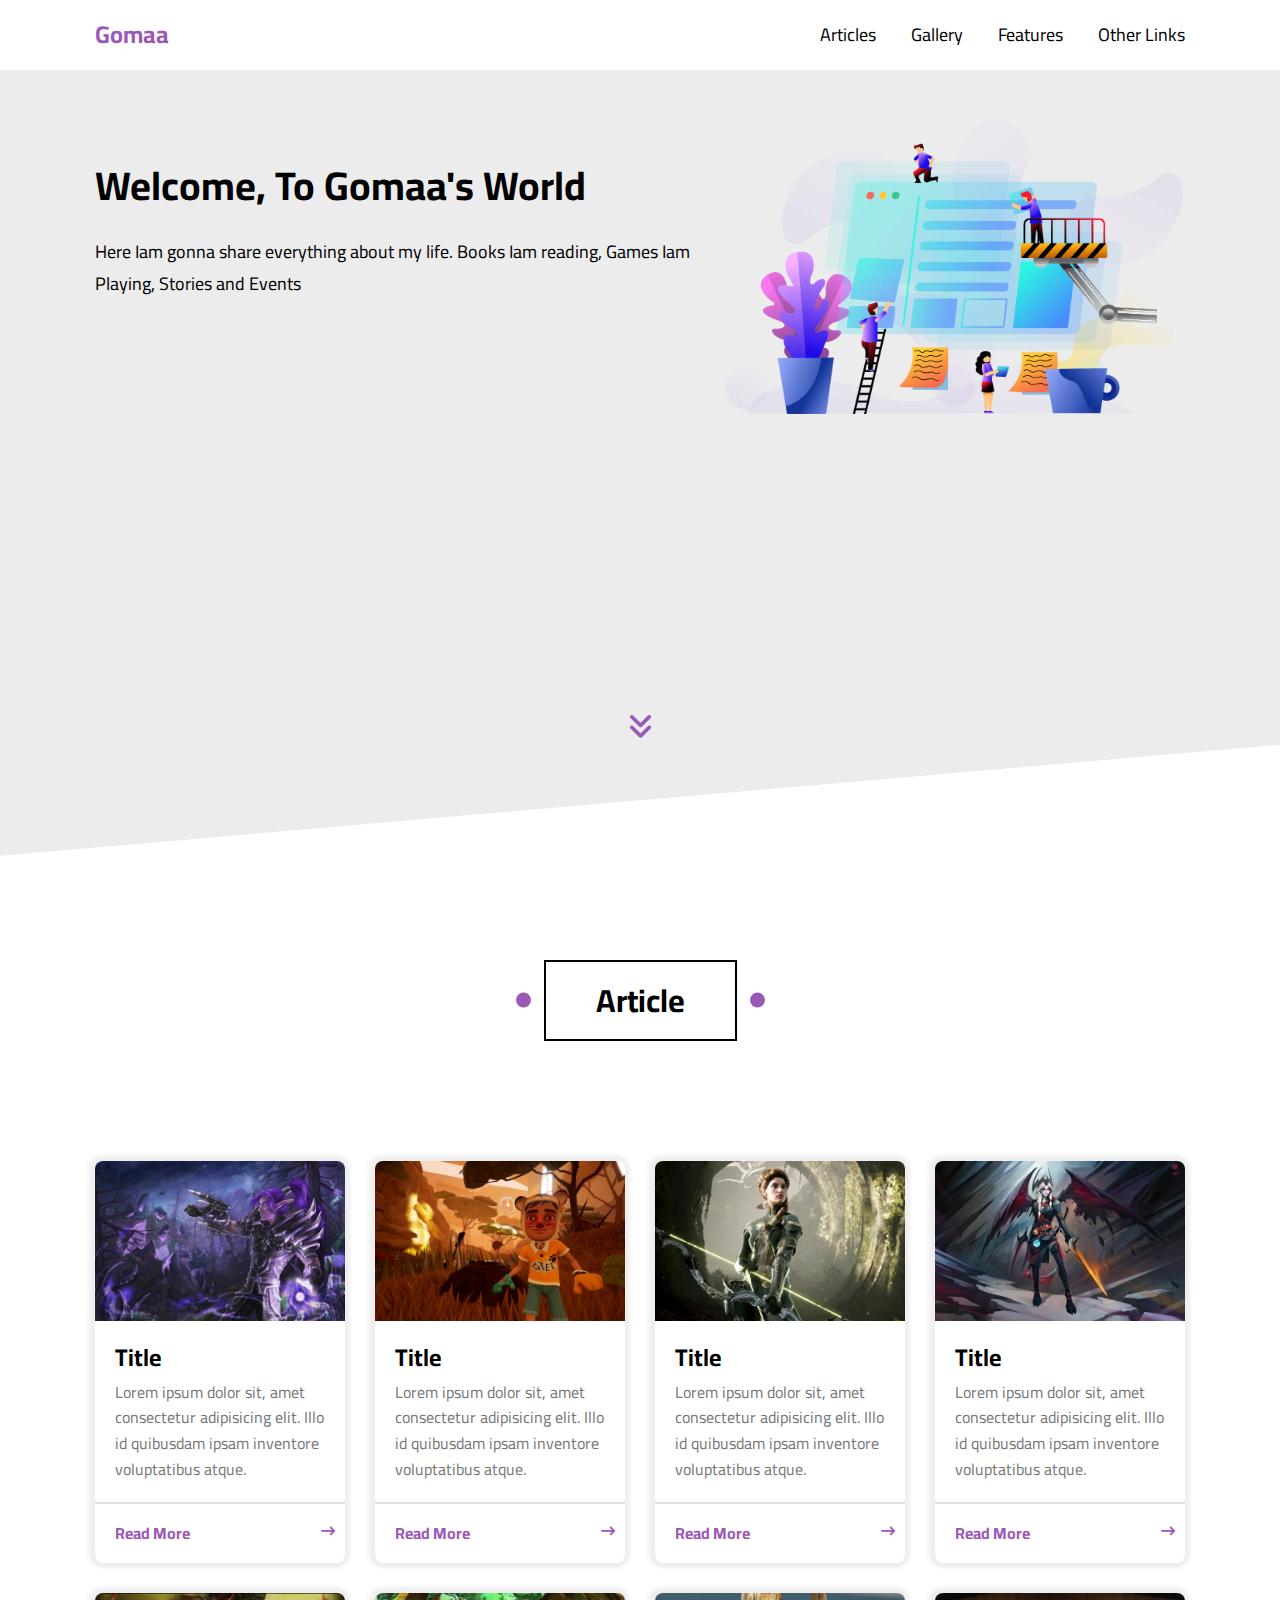
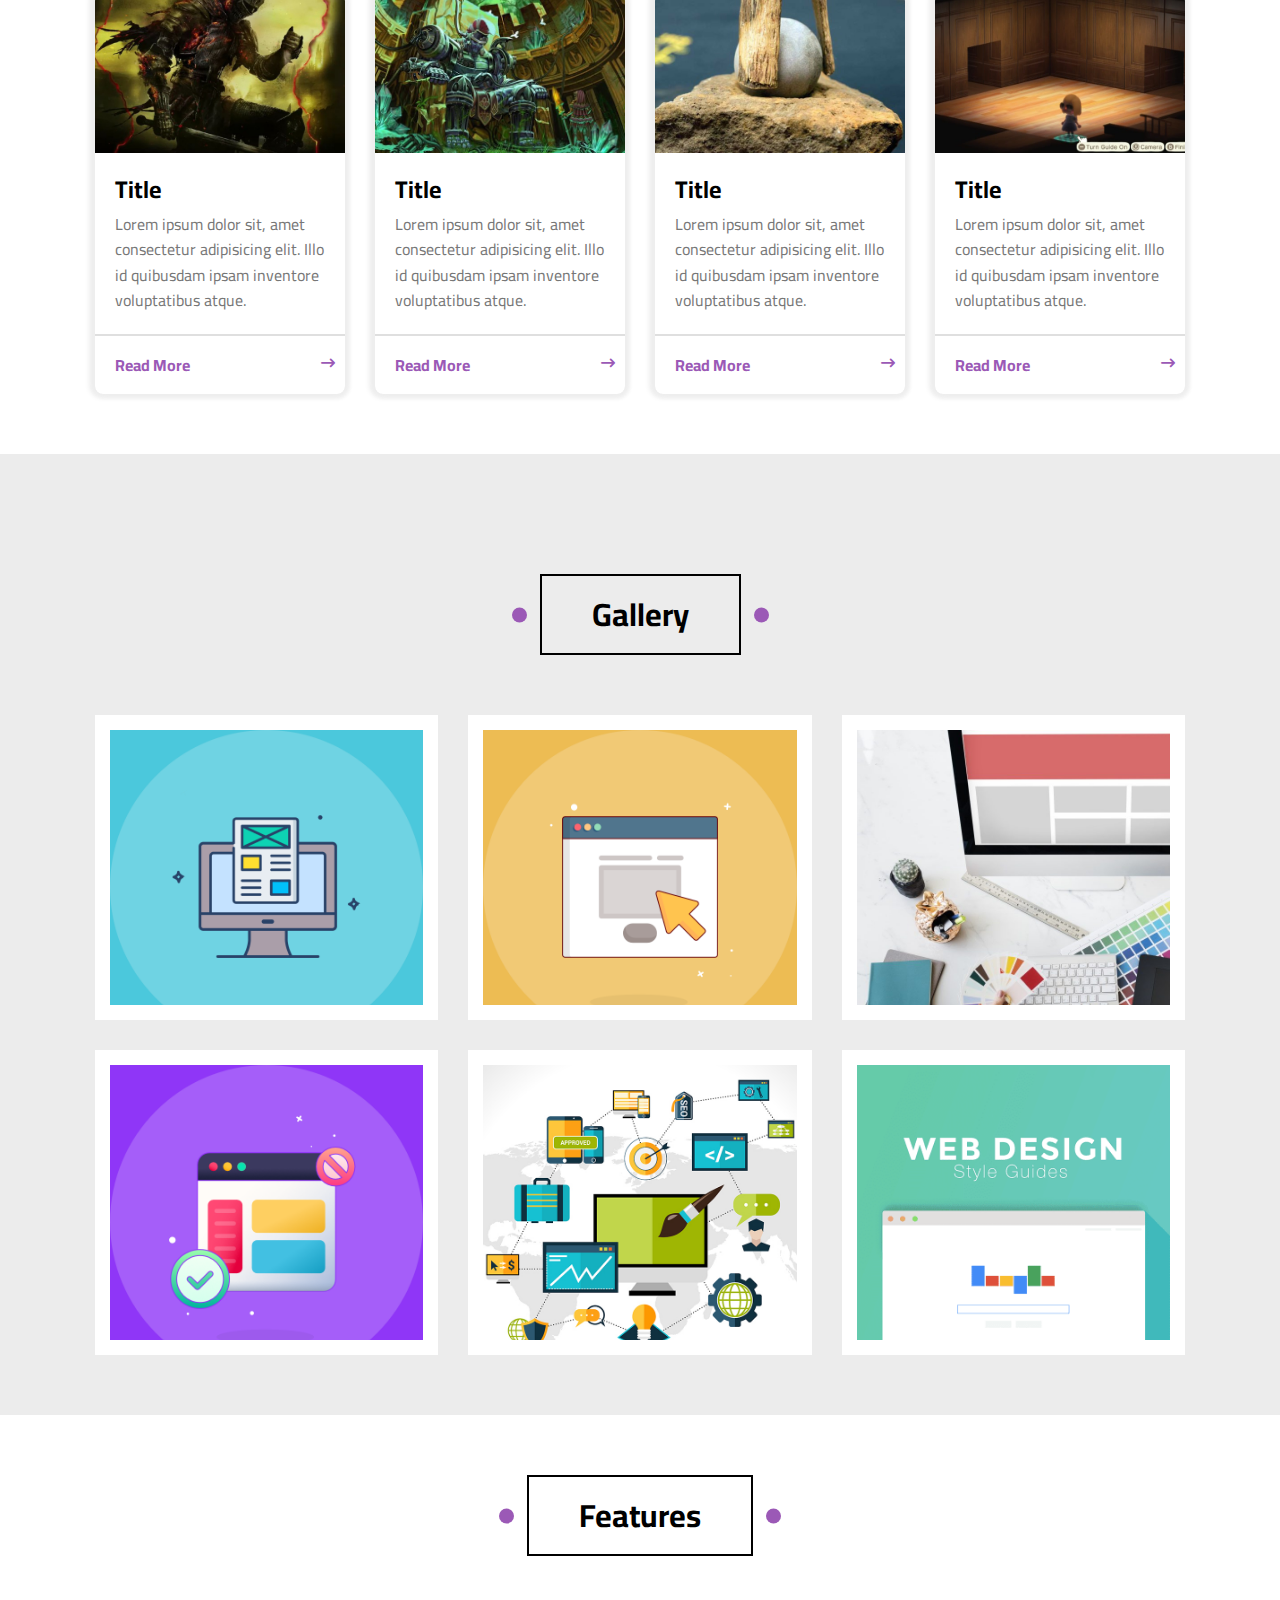
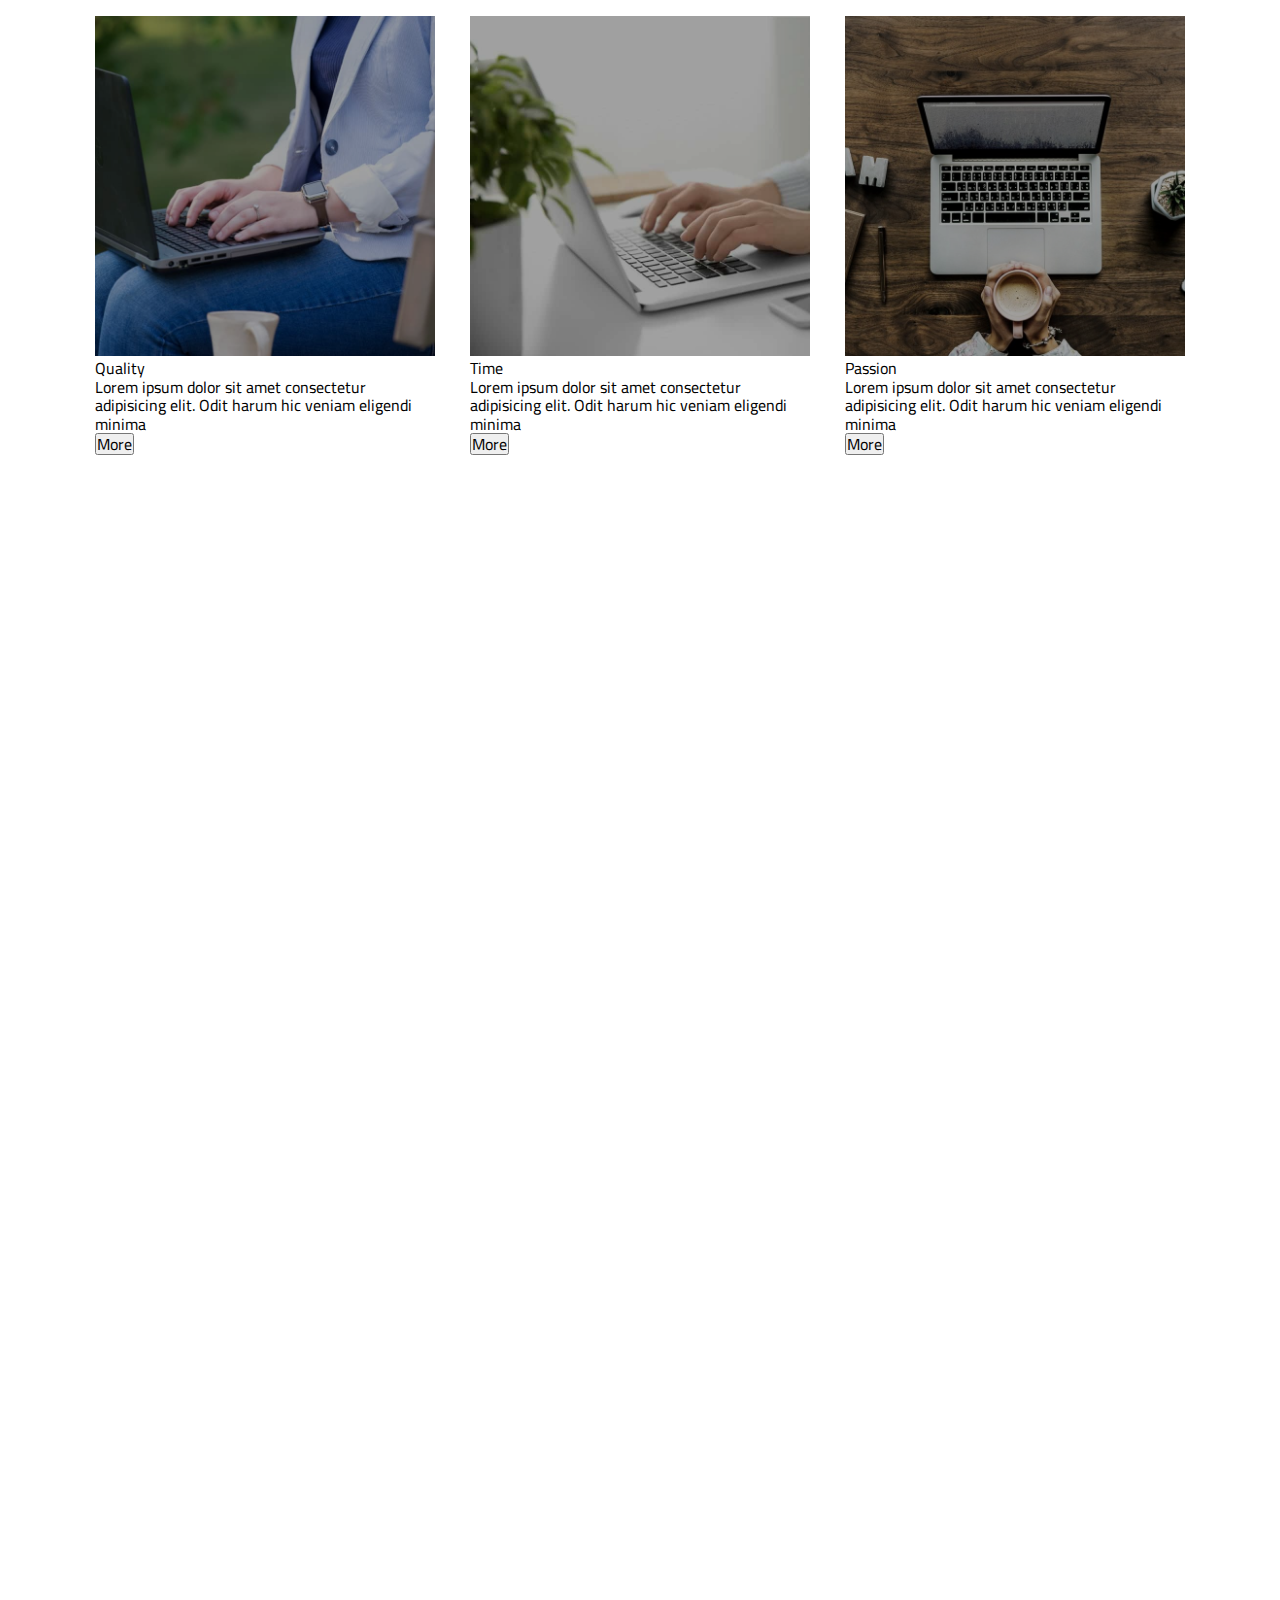
<file: Project/Template 3/index.html>
<!DOCTYPE html>
<html lang="en">
  <head>
    <meta charset="UTF-8">
    <meta http-equiv="X-UA-Compatible" content="IE=edge">
    <meta name="viewport" content="width=device-width, initial-scale=1.0">
    <link rel="stylesheet" href="resources/css/normalize.css">
    <link rel="stylesheet" href="resources/css/style.css">
    <!-- This is font awesome file -->
    <link rel="stylesheet" href="resources/css/all.min.css">
    <!-- This is google font -->
    <link rel="preconnect" href="https://fonts.googleapis.com" />
    <link rel="preconnect" href="https://fonts.gstatic.com" crossorigin />
    <link href="https://fonts.googleapis.com/css2?family=Cairo:wght@300;400;700&#038;display=swap" rel="stylesheet" />

    <title>Template 3</title>
  </head>
  <body>
    <!-- Start Header -->
    <header class="up-header">
      <div class="container">
        <div class="logo">
          <h2>Gomaa</h2>
        </div>
        <nav class="navbar">
          <ul>
            <li><a href="">Articles</a></li>
            <li><a href="">Gallery</a></li>
            <li><a href="">Features</a></li>
            <li><a href="">Other Links</a></li>
          </ul>
        </nav>
      </div>
    </header>
    <!-- Start Landing page -->
    <section class="landing-page">
      <div class="container">
        <div class="landing-content">
          <h1>Welcome, To Gomaa's World</h1>
          <p>Here Iam gonna share everything about my life. Books Iam reading, Games Iam Playing, Stories and Events</p>
        </div>
        <div class="image">
          <img src="assets/images/landing-image.png" alt="Landing Image">
        </div>
        <a href="#" class="bounce">
          <i class="fa-solid fa-angles-down"></i>
        </a>
      </div>
    </section>
    <!-- Start Article section -->
    <div class="heading-title">
      <div class="container">
        <div class="btn">Article</div>
      </div>
    </div>
    <section class="article">
      <div class="container">
        <div class="box">
          <div class="image">
            <img src="assets/images/cat-01.jpg" alt="article1">
          </div>
          <article class="content">
            <h2 class="art-heading">Title</h2>
            <p class="art-para">
              Lorem ipsum dolor sit, amet consectetur adipisicing elit. Illo id quibusdam ipsam inventore voluptatibus atque.
            </p>
          </article>
          <hr>
          <div class="btn">Read More</div>
        </div>
        <div class="box">
          <div class="image">
            <img src="assets/images/cat-02.jpg" alt="article1">
          </div>
          <article class="content">
            <h2 class="art-heading">Title</h2>
            <p class="art-para">
              Lorem ipsum dolor sit, amet consectetur adipisicing elit. Illo id quibusdam ipsam inventore voluptatibus atque.
            </p>
          </article>
          <hr>
          <div class="btn">Read More</div>
        </div>
        <div class="box">
          <div class="image">
            <img src="assets/images/cat-03.jpg" alt="article1">
          </div>
          <article class="content">
            <h2 class="art-heading">Title</h2>
            <p class="art-para">
              Lorem ipsum dolor sit, amet consectetur adipisicing elit. Illo id quibusdam ipsam inventore voluptatibus atque.
            </p>
          </article>
          <hr>
          <div class="btn">Read More</div>
        </div>
        <div class="box">
          <div class="image">
            <img src="assets/images/cat-04.jpg" alt="article1">
          </div>
          <article class="content">
            <h2 class="art-heading">Title</h2>
            <p class="art-para">
              Lorem ipsum dolor sit, amet consectetur adipisicing elit. Illo id quibusdam ipsam inventore voluptatibus atque.
            </p>
          </article>
          <hr>
          <div class="btn">Read More</div>
        </div>
        <div class="box">
          <div class="image">
            <img src="assets/images/cat-05.jpg" alt="article1">
          </div>
          <article class="content">
            <h2 class="art-heading">Title</h2>
            <p class="art-para">
              Lorem ipsum dolor sit, amet consectetur adipisicing elit. Illo id quibusdam ipsam inventore voluptatibus atque.
            </p>
          </article>
          <hr>
          <div class="btn">Read More</div>
        </div>
        <div class="box">
          <div class="image">
            <img src="assets/images/cat-06.jpg" alt="article1">
          </div>
          <article class="content">
            <h2 class="art-heading">Title</h2>
            <p class="art-para">
              Lorem ipsum dolor sit, amet consectetur adipisicing elit. Illo id quibusdam ipsam inventore voluptatibus atque.
            </p>
          </article>
          <hr>
          <div class="btn">Read More</div>
        </div>
        <div class="box">
          <div class="image">
            <img src="assets/images/cat-07.jpg" alt="article1">
          </div>
          <article class="content">
            <h2 class="art-heading">Title</h2>
            <p class="art-para">
              Lorem ipsum dolor sit, amet consectetur adipisicing elit. Illo id quibusdam ipsam inventore voluptatibus atque.
            </p>
          </article>
          <hr>
          <div class="btn">Read More</div>
        </div>
        <div class="box">
          <div class="image">
            <img src="assets/images/cat-08.jpg" alt="article1">
          </div>
          <article class="content">
            <h2 class="art-heading">Title</h2>
            <p class="art-para">
              Lorem ipsum dolor sit, amet consectetur adipisicing elit. Illo id quibusdam ipsam inventore voluptatibus atque.
            </p>
          </article>
          <hr>
          <div class="btn">Read More</div>
        </div>
      </div>
    </section>
    <!-- Start Gallery section -->
    <section class="gallery">
      <div class="heading-title">
        <div class="container">
          <div class="btn">Gallery</div>
        </div>
      </div>
      <div class="container">
        <div class="image">
          <img src="assets/images/gallery-01.png" alt="gallery">
        </div>
        <div class="image">
          <img src="assets/images/gallery-02.png" alt="gallery">
        </div>
        <div class="image">
          <img src="assets/images/gallery-03.jpg" alt="gallery">
        </div>
        <div class="image">
          <img src="assets/images/gallery-04.png" alt="gallery">
        </div>
        <div class="image">
          <img src="assets/images/gallery-05.jpg" alt="gallery">
        </div>
        <div class="image">
          <img src="assets/images/gallery-06.png" alt="gallery">
        </div>
      </div>
    </section>

    <!-- Start Features -->
    <div class="heading-title">
      <div class="container">
        <div class="btn">Features</div>
      </div>
    </div>

    <section class="features">
      <div class="container">
        <div class="box">
          <div class="image">
            <div class="overlay purple"></div>
            <img src="assets/images/features-01.jpg" alt="Feat 1">
          </div>
          <div class="feat-title">
            Quality
          </div>
          <div class="feat-content">
            Lorem ipsum dolor sit amet consectetur adipisicing elit. Odit harum hic veniam eligendi minima
          </div>
          <div class="feat-btn">
            <button class="btn">More</button>
          </div>
        </div>
        <div class="box">
          <div class="image">
            <div class="overlay red"></div>
            <img src="assets/images/features-02.jpg" alt="Feat 1">
          </div>
          <div class="feat-title">
            Time
          </div>
          <div class="feat-content">
            Lorem ipsum dolor sit amet consectetur adipisicing elit. Odit harum hic veniam eligendi minima
          </div>
          <div class="feat-btn">
            <button class="btn">More</button>
          </div>
        </div>
        <div class="box">
          <div class="image">
            <div class="overlay green"></div>
            <img src="assets/images/features-03.jpg" alt="Feat 1">
          </div>
          <div class="feat-title">
            Passion
          </div>
          <div class="feat-content">
            Lorem ipsum dolor sit amet consectetur adipisicing elit. Odit harum hic veniam eligendi minima
          </div>
          <div class="feat-btn">
            <button class="btn">More</button>
          </div>
        </div>
      </div>
    </section>
  </body>
</html>
</file>
<file: Project/javascript-projects/simple-project/scroll/index.html>
<!DOCTYPE html>
<html lang="en">
  <head>
    <meta charset="UTF-8">
    <meta http-equiv="X-UA-Compatible" content="IE=edge">
    <meta name="viewport" content="width=device-width, initial-scale=1.0">
    <link rel="stylesheet" href="style.css">
    <link rel="stylesheet" href="https://cdnjs.cloudflare.com/ajax/libs/font-awesome/6.2.0/css/all.min.css" integrity="sha512-xh6O/CkQoPOWDdYTDqeRdPCVd1SpvCA9XXcUnZS2FmJNp1coAFzvtCN9BmamE+4aHK8yyUHUSCcJHgXloTyT2A==" crossorigin="anonymous" referrerpolicy="no-referrer" />

    <title>Scroll To Top</title>
  </head>
  <body>
    <i class="fa fa-chevron-up up" aria-hidden="true"></i>
    <div>1</div>
    <div>2</div>
    <div>3</div>
    <div>4</div>
    <div>5</div>
    <script src="scrollToTop.js"></script>
  </body>
</html>
</file>
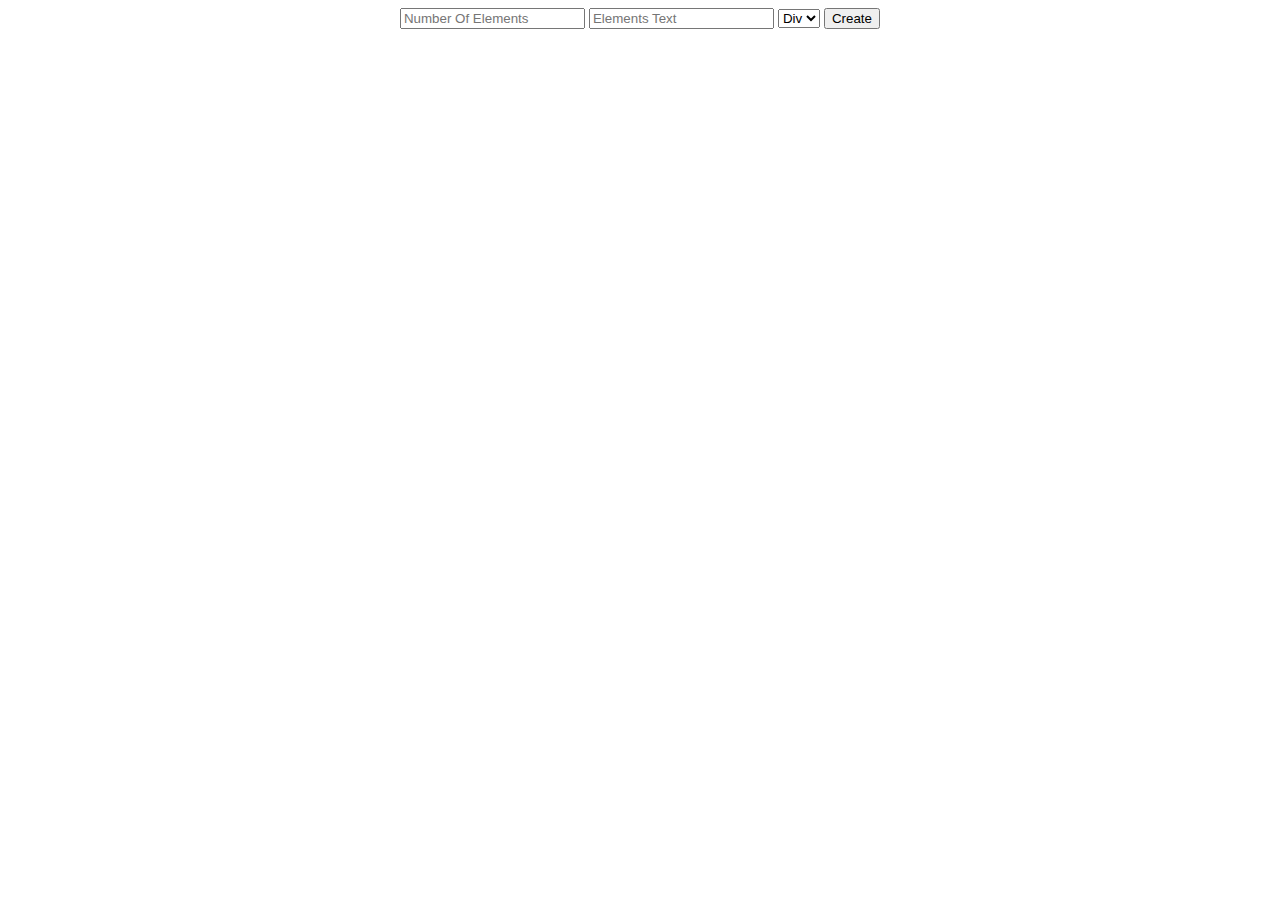
<file: Project/javascript-projects/simple-project/sections-generation/index.html>
<!DOCTYPE html>
<html lang="en">
  <head>
    <meta charset="UTF-8">
    <meta http-equiv="X-UA-Compatible" content="IE=edge">
    <meta name="viewport" content="width=device-width, initial-scale=1.0">
    <link rel="stylesheet" href="style.css">
    <title>Genrate secs</title>
  </head>
  <body>
    <form action="">
      <input type="number" name="elements" class="input" placeholder="Number Of Elements" />
      <input type="text" name="texts" class="input" placeholder="Elements Text" />
      <select name="type" class="input">
        <option value="Div">Div</option>
      </select>
      <input type="submit" name="create" value="Create" />
      <div class="results">
      </div>
    </form>
    <script src="generate.js"></script>
  </body>
</html>
</file>
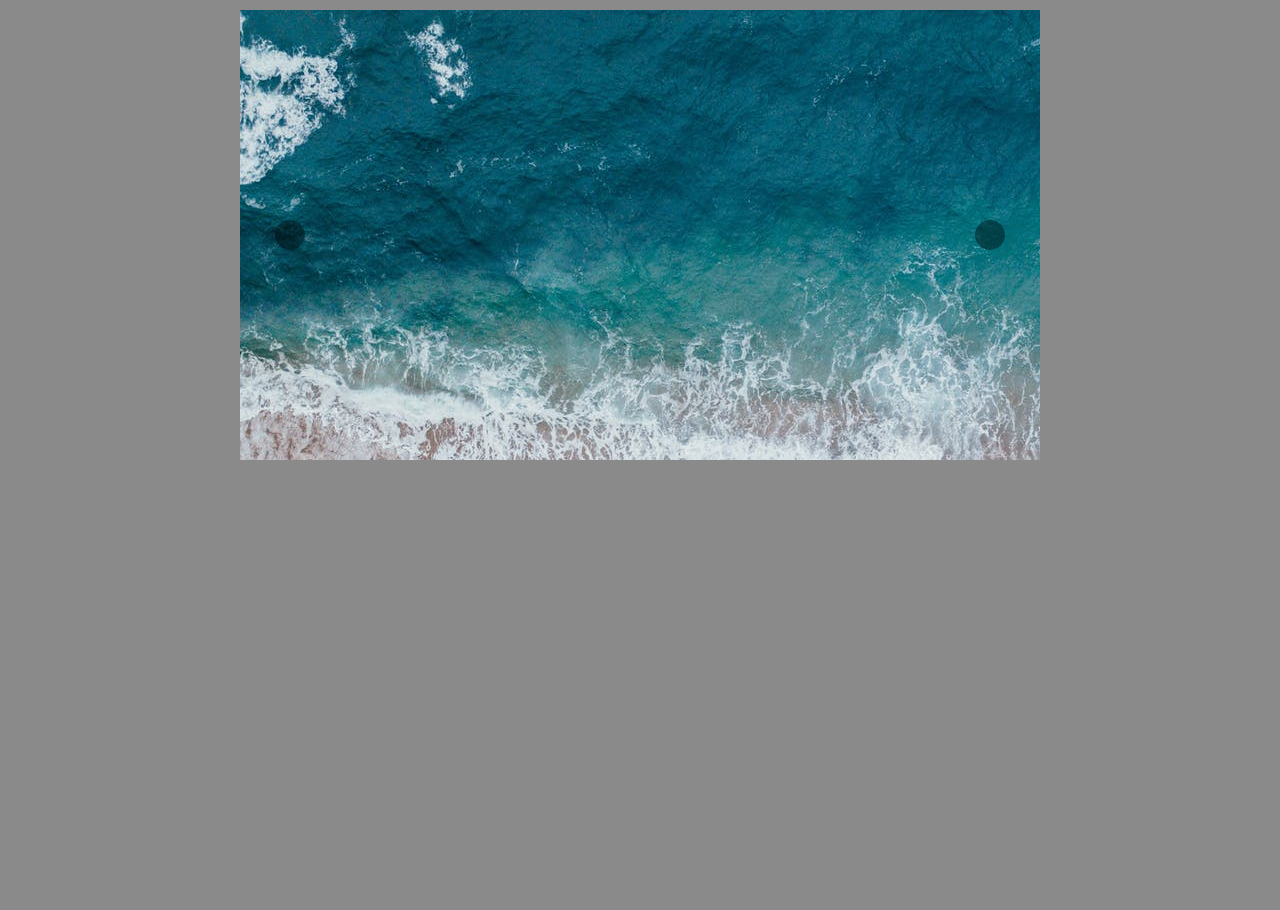
<file: Project/javascript-projects/simple-project/slider/index.html>
<!DOCTYPE html>
<html lang="en">
  <head>
    <meta charset="UTF-8">
    <meta http-equiv="X-UA-Compatible" content="IE=edge">
    <meta name="viewport" content="width=device-width, initial-scale=1.0">
    <link rel="stylesheet" href="./style.css">
    <link rel="stylesheet" href="https://cdnjs.cloudflare.com/ajax/libs/font-awesome/6.2.0/css/all.min.css" integrity="sha512-xh6O/CkQoPOWDdYTDqeRdPCVd1SpvCA9XXcUnZS2FmJNp1coAFzvtCN9BmamE+4aHK8yyUHUSCcJHgXloTyT2A==" crossorigin="anonymous" referrerpolicy="no-referrer" />
    <title>Slider Javascript</title>
  </head>
  <body>
    <div class="slider-container">
      <img src="img-1.jpeg" alt="1">
      <img src="img-2.jpeg" alt="2">
      <img src="img-3.jpeg" alt="3">
      <div class="direction">
        <i class="fa fa-chevron-left prev" aria-hidden="true"></i>
        <i class="fa fa-chevron-right next" aria-hidden="true"></i>
      </div>
    </div>
    <script src="slider.js"></script>
  </body>
</html>
</file>
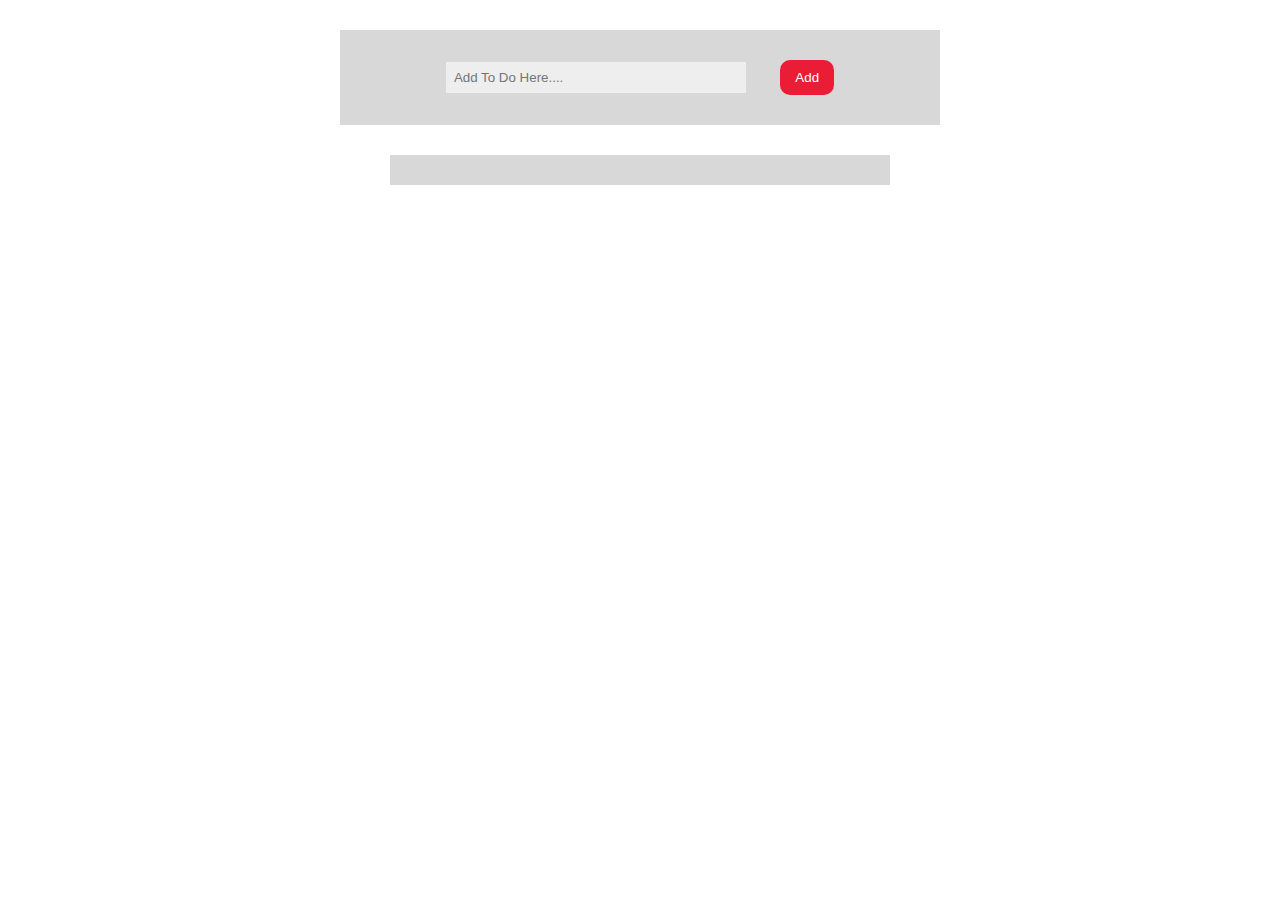
<file: Project/javascript-projects/simple-project/to-do-list-localStorage/index.html>
<!DOCTYPE html>
<html lang="en">
  <head>
    <meta charset="UTF-8">
    <meta http-equiv="X-UA-Compatible" content="IE=edge">
    <meta name="viewport" content="width=device-width, initial-scale=1.0">
    <link rel="stylesheet" href="style.css">
    <link rel="stylesheet" href="https://cdnjs.cloudflare.com/ajax/libs/font-awesome/6.2.0/css/all.min.css" integrity="sha512-xh6O/CkQoPOWDdYTDqeRdPCVd1SpvCA9XXcUnZS2FmJNp1coAFzvtCN9BmamE+4aHK8yyUHUSCcJHgXloTyT2A==" crossorigin="anonymous" referrerpolicy="no-referrer" />
    <title>To Do List</title>
  </head>
  <body>
    <div class="todo-container">
      <input type="text" class="to-do-input" id="to-do-list" placeholder="Add To Do Here....">
      <button type="submit" class="btn-add-to-do">Add</button>
    </div>
    <div class="to-do-content">
      <div class="to-do">
        <!-- <p>task1</p>
        <span>Delete</span>
      </div> -->
    </div>
    <script src="toDoList.js"></script>
  </body>
</html>
</file>
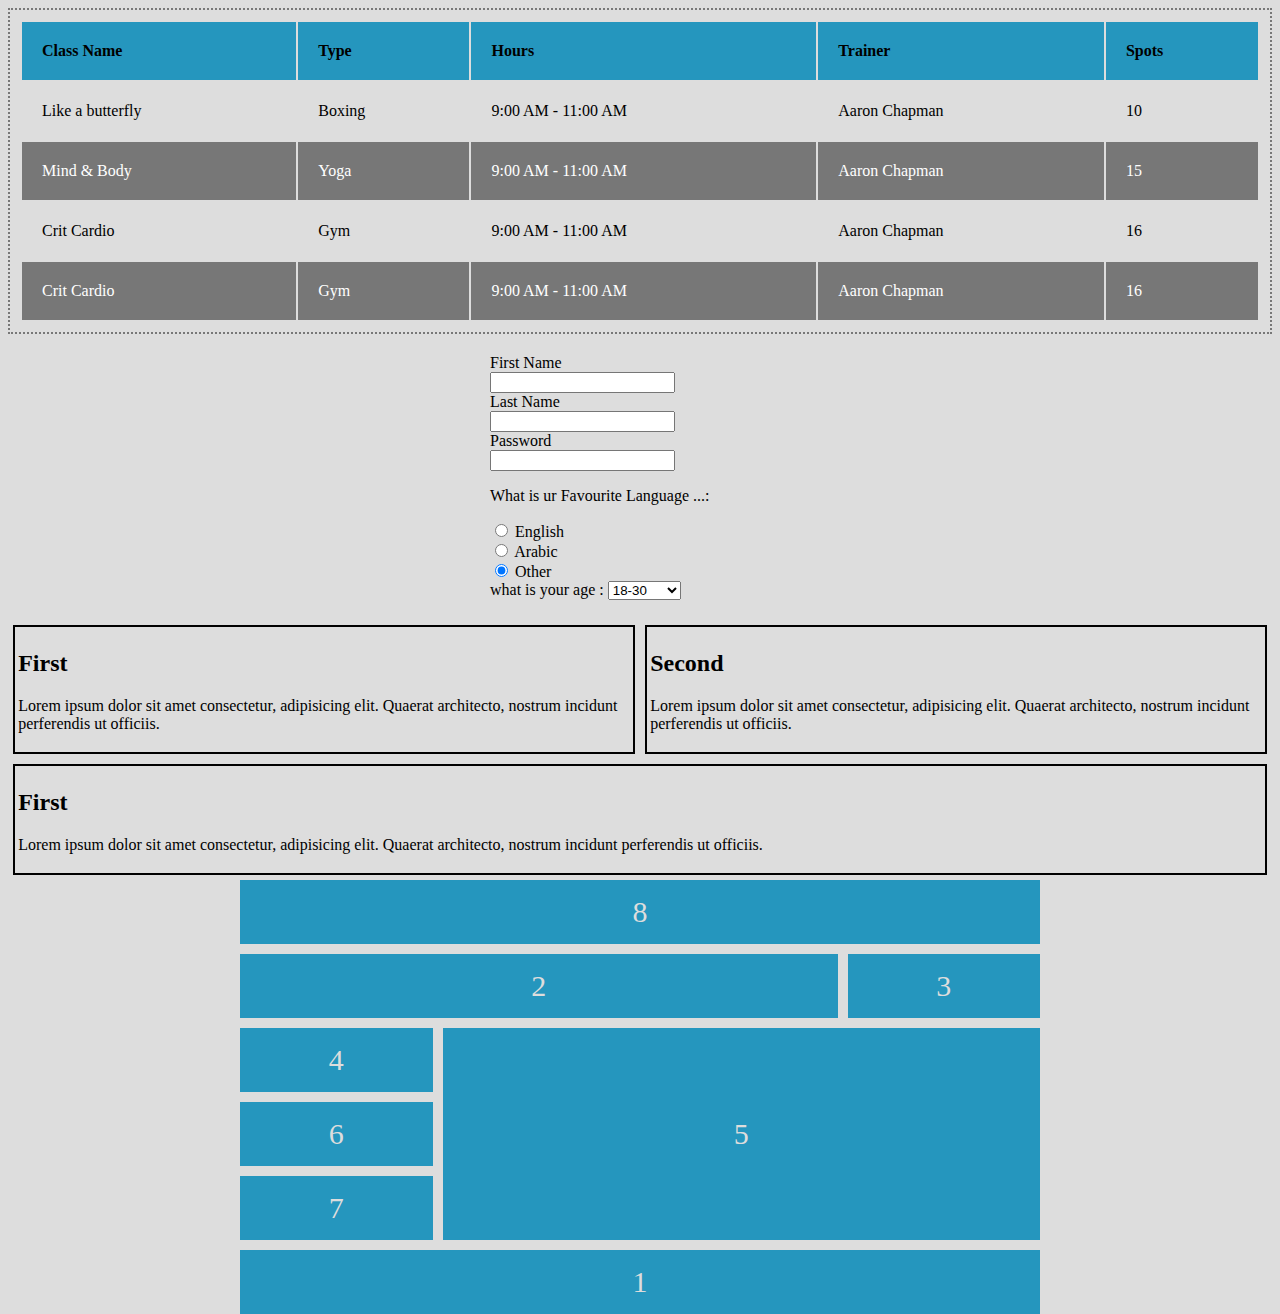
<file: Web/Front End/Html css/Basics/index.html>
<!DOCTYPE html>
<html lang="en">
  <head>
      <meta charset="UTF-8">
      <meta http-equiv="X-UA-Compatible" content="IE=edge">
      <meta name="viewport" content="width=device-width, initial-scale=1.0">
      <link rel="stylesheet" href="css/style.css">
      <title>Html Css</title>
  </head>
  <body>
    <!-- Start Table -->
      <table class="table">
        <tr class="row">
          <th>Class Name</th>
          <th>Type</th>
          <th>Hours</th>
          <th>Trainer</th>
          <th>Spots</th>
        </tr>
        <tr class="content">
          <td>Like a butterfly</td>
          <td>Boxing</td>
          <td>9:00 AM - 11:00 AM</td>
          <td>Aaron Chapman</td>
          <td>10</td>
        </tr>
        <tr class="content">
          <td>Mind & Body</td>
          <td>Yoga</td>
          <td>9:00 AM - 11:00 AM</td>
          <td>Aaron Chapman</td>
          <td>15</td>
        </tr>
        <tr class="content">
          <td>Crit Cardio</td>
          <td>Gym</td>
          <td>9:00 AM - 11:00 AM</td>
          <td>Aaron Chapman</td>
          <td>16</td>
        </tr>
        <tr class="content">
          <td>Crit Cardio</td>
          <td>Gym</td>
          <td>9:00 AM - 11:00 AM</td>
          <td>Aaron Chapman</td>
          <td>16</td>
        </tr>
      </table>
      <!-- Start Form -->
      <!--? For => in the same page specially URL Bring 2048 chars only
        Post => not showen in URL and Bring amount of data
        -->
      <form method="Post" class="form-content" target="_blank">
        <label class="label" for="fname">First Name</label><br>
        <input type="text" id="lname"> <br>
        <label class="label" for="lname">Last Name</label><br>
        <input type="text" id="fname"> <br>
        <label class="label" for="pass">Password</label><br>
        <input type="password" id="pass"> <br>
        <p>What is ur Favourite Language ...:</p>
        <input type="radio" id="lang1" value="english" name="fav_language">
        <label for="lang1">English</label> <br>
        <input type="radio" id="lang2" value="arabic" name="fav_language">
        <label for="lang2">Arabic</label> <br>
        <input type="radio" id="lang3" value="other" name="fav_language" checked>
        <label for="lang3">Other</label> <br>
        <label for="years">what is your age :</label>
        <select id="years" name="years"> 
          <option value="young">12-17</option>
          <option value="mid" selected>18-30</option>
          <option value="old">31 to Up</option>
        </select> <br>
        <!-- Start Flex -->
      </form>
      <div class="container">
        <div class="box">
          <h2>First</h2>
          <p>Lorem ipsum dolor sit amet consectetur, adipisicing elit. Quaerat architecto, nostrum incidunt perferendis ut officiis.</p>
        </div>
        <div class="box">
          <h2>Second</h2>
          <p>Lorem ipsum dolor sit amet consectetur, adipisicing elit. Quaerat architecto, nostrum incidunt perferendis ut officiis.</p>
        </div>
        <div class="box">
          <h2>First</h2>
          <p>Lorem ipsum dolor sit amet consectetur, adipisicing elit. Quaerat architecto, nostrum incidunt perferendis ut officiis.</p>
        </div>
      </div>
      <!-- Start Grid -->
      <!-- <div class="grid-container">
        <div class="a">A</div>
        <div class="b">B</div>
        <div class="c">C</div>
        <div class="d">D</div>
        <div class="e">E</div>
      </div> -->
      <div class="grid-container">
        <div class="one">1</div>
        <div class="two">2</div>
        <div class="three">3</div>
        <div>4</div>
        <div class="five">5</div>
        <div>6</div>
        <div>7</div>
        <div class="eight">8</div>
      </div>
  </body>
</html>
</file>
<file: Project/Template 3/resources/css/style.css>
/** Start css Var  */
:root {
  --mainColor: #9b59b6 ;
  --mainColor-alt: #8e44ad;
  --sec-bg: #ECECEC;
  --trans-dur: .3s;
  --padding-sec: 60px;
}
/* End css Var  */

/** Start Basic */

html {
  scroll-behavior: smooth;
}

* {
  box-sizing: border-box;
  -moz-box-sizing: border-box;
  -webkit-box-sizing: border-box;
  -o-box-sizing: border-box;
  margin: 0;
  padding: 0;
}

body {
  font-family: 'Cairo', sans-serif;
  height: 10000px;
}

ul {
  list-style: none;
}

.container {
  margin: 0 auto;
  padding: 0 15px;
}

/*! Small  */

@media (min-width: 768px) {
  .container {
    width: 750px;
  }
}

/*! Medium  */

@media (min-width: 992px) {
  .container {
    width: 970px;
  }
}

/*! Large */

@media (min-width: 1200px) {
  .container {
    width: 1120px;
  }
}
/* End Basic */

/** Start Components */

.heading-title {
  padding-top: var(--padding-sec);
  padding-bottom: var(--padding-sec);
}

.heading-title .container {
  display: flex;
  justify-content: center;
}

.heading-title .container .btn {
  background: 0;
  border: 0;
  font-size: 32px;
  font-weight: bold;
  width: fit-content;
  padding: 20px 50px;
  border: 2px solid #000;
  position: relative;
  transition: all var(--trans-dur);
  -webkit-transition: all var(--trans-dur);
  -moz-transition: all var(--trans-dur);
  -ms-transition: all var(--trans-dur);
  -o-transition: all var(--trans-dur);
  z-index: 1;
}

.heading-title .container .btn:hover {
  border-color: #FFF;
  color: #FFF;
  transition-delay: .7s;
}

.heading-title .container .btn::before {
  content: "";
  position: absolute;
  top: 50%;
  left: -30px;
  transform: translateY(-50%);
  width: 15px;
  height: 15px;
  background-color: var(--mainColor);
  border-radius: 50%;
  -webkit-transform: translateY(-50%);
  -moz-transform: translateY(-50%);
  -ms-transform: translateY(-50%);
  -o-transform: translateY(-50%);
  -webkit-border-radius: 50%;
  -moz-border-radius: 50%;
  -ms-border-radius: 50%;
  -o-border-radius: 50%;
  transition: var(--trans-dur );
  -webkit-transition: var(--trans-dur);
  -moz-transition: var(--trans-dur);
  -ms-transition: var(--trans-dur);
  -o-transition: var(--trans-dur);
}

.heading-title .container .btn:hover:before {
  animation: left-heading-comp .7s forwards;
  -webkit-animation: left-heading-comp .7s forwards;
  z-index: -1;
}

.heading-title .container .btn::after {
  content: "";
  position: absolute;
  top: 50%;
  right: -30px;
  transform: translateY(-50%);
  width: 15px;
  height: 15px;
  background-color: var(--mainColor);
  border-radius: 50%;
  -webkit-transform: translateY(-50%);
  -moz-transform: translateY(-50%);
  -ms-transform: translateY(-50%);
  -o-transform: translateY(-50%);
  -webkit-border-radius: 50%;
  -moz-border-radius: 50%;
  -ms-border-radius: 50%;
  -o-border-radius: 50%;
}

.heading-title .container .btn:hover:after {
  animation: right-heading-comp .7s forwards;
  -webkit-animation: right-heading-comp .7s forwards;
  z-index: -1;
}

/* End Components */

/****************************** Start Coding ***************************/

.up-header {
  box-shadow: 5px 5px 5px var(--sec-bg);
}

.up-header .container {
  display: flex;
  flex-wrap: wrap;
  justify-content: space-between;
  align-items: center;
}

.up-header .container .logo h2 {
  color: var(--mainColor);
}

.up-header .container nav.navbar ul {
  display: flex;
  flex-direction: row;
}

.up-header .container nav.navbar ul li a {
  text-decoration: none;
  margin-left: 35px;
  font-size: 18px;
  color: #000;
  display: flex;
  align-items: center;
  justify-content: center;
  height: 70px;
  position: relative;
  overflow: hidden;
  transition: var(--trans-dur);
  -webkit-transition: var(--trans-dur);
  -moz-transition: var(--trans-dur);
  -ms-transition: var(--trans-dur);
  -o-transition: var(--trans-dur);
}

.up-header .container nav.navbar ul li a:hover {
  color: var(--mainColor);
}

.up-header .container nav.navbar ul li a::before {
  content: "";
  position: absolute;
  height: 4px;
  width: 0;
  background-color: var(--mainColor);
  top: 0;
  left: 0;
  transition: var(--trans-dur);
  -webkit-transition: var(--trans-dur);
  -moz-transition: var(--trans-dur);
  -ms-transition: var(--trans-dur);
  -o-transition: var(--trans-dur);
}

.up-header .container nav.navbar ul li a:hover::before {
  width: 100%;
}

@media (max-width: 991px) {
  .up-header .container {
    flex-direction: column;
  }

  .up-header .container .logo h2 {
    padding: 15px 0;
  }

  .up-header .container nav.navbar ul li a {
    font-size: 15px;
  }
}

/** Start Landing Page */

.landing-page {
  background-color: var(--sec-bg);
  height: calc(100vh - 70px);
  position: relative;
  overflow: hidden;
}

.landing-page::after {
  content: "";
  position: absolute;
  bottom: -60px;
  left: 0;
  height: 160px;
  width: 100%;
  background-color: #FFF;
  transform: skew(-5deg) rotate(-5deg);
  -webkit-transform: skew(-5deg) rotate(-5deg);
  -moz-transform: skew(-5deg) rotate(-5deg);
  -ms-transform: skew(-5deg) rotate(-5deg);
  -o-transform: skew(-5deg) rotate(-5deg);
}

.landing-page .container {
  display: flex;
  align-items: center;
}

.landing-page .landing-content {
  display: flex;
  flex-direction: column;
}

.landing-page .landing-content h1 {
  font-size: 40px
}

.landing-page .landing-content p {
  line-height: 1.8;
  font-size: 18px;
}

.landing-page .image img {
  width: 600px;
  max-width: 100%;
  position: relative;
  bottom: -50px;
  animation: up-down 4s linear infinite;
  -webkit-animation: up-down 4s linear infinite;
}

.landing-page .bounce i {
  position: absolute;
  top: 80%;
  left: 50%;
  transform: translate(-50%, -80%);
  z-index: 1;
  -webkit-transform: translate(-50%, -80%);
  -moz-transform: translate(-50%, -80%);
  -ms-transform: translate(-50%, -80%);
  -o-transform: translate(-50%, -80%);
  animation: bounce-7 3s alternate infinite;
  -webkit-animation: bounce-7 2s alternate infinite;
  font-size: 28px;
  color: var(--mainColor);
  cursor: pointer;
  transition: var(--trans-dur);
  -webkit-transition: var(--trans-dur);
  -moz-transition: var(--trans-dur);
  -ms-transition: var(--trans-dur);
  -o-transition: var(--trans-dur);
}

.landing-page .bounce i:hover {
  color: var(--mainColor-alt);
}

@media (max-width: 991px) {
  .landing-page .container {
    flex-direction: column;
  }

  .landing-page .image img {
    width: 400px;
    
  }

  .landing-page .landing-content {
    order: 2;
    text-align: center;
    padding-top: 30px;
  }

  .landing-page .image {
    order: 1;
  }
}

@media (max-width: 767px) {
  .landing-page .image img {
    width: 200px;
  }
}

/*End Header  */

/** Start Articles */

.article {
  padding-top: var(--padding-sec);
  padding-bottom: var(--padding-sec);
}

.article .container {
  display: grid;
  grid-template-columns: repeat(auto-fill, minmax(250px , 1fr));
  gap: 30px;
}

.article .container .box {
  border-radius: 8px;
  -webkit-border-radius: 8px;
  -moz-border-radius: 8px;
  -ms-border-radius: 8px;
  -o-border-radius: 8px;
  overflow: hidden;
  box-shadow: 1px 1px 5px 2px #EEE,  -1px -1px 5px 5px #EEE;
  transition: var(--trans-dur);
  -webkit-transition: var(--trans-dur);
  -moz-transition: var(--trans-dur);
  -ms-transition: var(--trans-dur);
  -o-transition: var(--trans-dur);
}

.article .container .box:hover {
  transform: translateY(-10px);
  -webkit-transform: translateY(-10px);
  -moz-transform: translateY(-10px);
  -ms-transform: translateY(-10px);
  -o-transform: translateY(-10px);
  box-shadow: 3px 3px 5px 5px #EEE,  -3px -3px 5px 5px #EEE;
}

.article .container .box img {
  max-width: 100%;
}

.article .container .box article {
  padding: 20px;
}

.article .container .box article .art-para {
  padding-top: 8px;
  line-height: 1.6;
  color: #777;
}

.article .container .box hr {
  border: 0;
  border: 1px solid rgb(153 153 153 / 31%);
  background: 0;
}

.article .container .box .btn {
  padding: 20px;
  font-weight: bold;
  color: var(--mainColor);
  position: relative;
  width: 100%;
  cursor: pointer;
}

.article .container .box .btn::after {
  font: var(--fa-font-solid);
  content: "\f178";
  position: absolute;
  right: 10px;
  font-size: 14px;
  font-weight: bold;
}

.article .container .box:hover .btn::after {
  animation: moving-arrow .3s alternate infinite;
  -webkit-animation: moving-arrow .3s alternate infinite;
}

/*  End Articles */

/** Start Gallery  */

.gallery {
  padding-top: var(--padding-sec);
  padding-bottom: var(--padding-sec);
  background-color: var(--sec-bg);
}

.gallery > .container {
  display: grid;
  grid-template-columns: repeat(auto-fill, minmax(320px, 1fr));
  gap: 30px;
}

.gallery > .container .image {
  overflow: hidden;
  margin: auto;
  border: 15px solid #FFF;
  height: 305px;
  position: relative;
}

.gallery > .container .image::after {
  content: "";
  position: absolute;
  top: 50%;
  left: 50%;
  width: 0;
  height: 0;
  background-color: rgba(238, 238, 238, 0.39);
  transition: opacity var(--trans-dur);
  -webkit-transition: opacity var(--trans-dur);
  -moz-transition: opacity var(--trans-dur);
  -ms-transition: opacity var(--trans-dur);
  -o-transition: opacity var(--trans-dur);
  transform: translate(-50%, -50%);
  -webkit-transform: translate(-50%, -50%);
  -moz-transform: translate(-50%, -50%);
  -ms-transform: translate(-50%, -50%);
  -o-transform: translate(-50%, -50%);
}

.gallery > .container .image:hover::after {
  animation: flash-gallery .3s linear;
  -webkit-animation: flash-gallery .3s linear;
}

.gallery > .container .image img {
  max-width: 100%;
  transition: var(--trans-dur);
  -webkit-transition: var(--trans-dur);
  -moz-transition: var(--trans-dur);
  -ms-transition: var(--trans-dur);
  -o-transition: var(--trans-dur);
}

.gallery > .container .image:hover img {
  transform: rotate(5deg) scale(1.1);
  -webkit-transform: rotate(5deg) scale(1.1);
  -moz-transform: rotate(5deg) scale(1.1);
  -ms-transform: rotate(5deg) scale(1.1);
  -o-transform: rotate(5deg) scale(1.1);
}
/* End Gallery  */

/** Start Features*/

.features .container {
  display: grid;
  grid-template-columns: repeat(auto-fill, minmax(340px, 1fr ));
  gap: 35px;
}

.features .container .box .image {
  position: relative;
}

.features .container .box .image .overlay {
  position: absolute;
  width: 100%;
  height: 99%;
  top: 0;
  left: 0;
  background: rgba(0, 0, 0, 0.37);
  z-index: 22;
}

.features .container .box .image img {
  max-width: 100%;
  max-height: 100%;
}



/*End Features*/








/**? Animation */

@keyframes up-down {
  0%, 100% {
    bottom: -50px;
  }
  50% {
    bottom: 0px;
  }
}

@keyframes bounce-7 {
  0%   {
    transform: scale(1,1) translateY(0);
    -webkit-transform: scale(1,1) translateY(0);
    -moz-transform: scale(1,1) translateY(0);
    -ms-transform: scale(1,1) translateY(0);
    -o-transform: scale(1,1) translateY(0);
}
  10%  { transform: scale(1.1,.9)   translateY(0); -webkit-transform: scale(1.1,.9)   translateY(0); -moz-transform: scale(1.1,.9)   translateY(0); -ms-transform: scale(1.1,.9)   translateY(0); -o-transform: scale(1.1,.9)   translateY(0); }
  30%  { transform: scale(.9,1.1)   translateY(-20px); -webkit-transform: scale(.9,1.1)   translateY(-20px); -moz-transform: scale(.9,1.1)   translateY(-20px); -ms-transform: scale(.9,1.1)   translateY(-20px); -o-transform: scale(.9,1.1)   translateY(-20px); }
  50%  { transform: scale(1.05,.95) translateY(0); }
  57%  { transform: scale(1,1)      translateY(-7px); }
  64%  { transform: scale(1,1)      translateY(0); }
  100% { transform: scale(1,1)      translateY(0); }
}

@keyframes left-heading-comp {
  0% {
    left: -30px;
  }

  100% {
    left: 0;
    width: 100%;
    height: 100%;
    border-radius: 0;
    -webkit-border-radius: 0;
    -moz-border-radius: 0;
    -ms-border-radius: 0;
    -o-border-radius: 0;
  }
}

@keyframes right-heading-comp {
  0% {
    right: -30px;
  }
  100% {
    right: 0;
    width: 100%;
    height: 100%;
    border-radius: 0;
    -webkit-border-radius: 0;
    -moz-border-radius: 0;
    -ms-border-radius: 0;
    -o-border-radius: 0;
  }
}

@keyframes moving-arrow {
  0% {
    right: 10px;
  }

  100% {
    right: 5px;
  }
}

@keyframes flash-gallery {
  0% {
    width: 0;
    height: 0;
  }

  50% {
    width: 60%;
    height: 60%;
  }

  70% {
    width: 90%;
    height: 90%;
  }

  100% {
    width: 100%;
    height: 100%;
  }
}
</file>
<file: Project/javascript-projects/simple-project/scroll/style.css>
* {
  margin: 0;
  padding: 0;
}

body {  
  height: 5000px;
  font-family: Arial, Helvetica, sans-serif;
  position: relative;
}

i {
  background-color: rgb(37, 18, 18);
  color: aliceblue;
  font-size: 20px;
  padding: 8px;
  border-radius: 50%;
  -webkit-border-radius: 50%;
  -moz-border-radius: 50%;
  -ms-border-radius: 50%;
  -o-border-radius: 50%;
  position: fixed;
  bottom: 30px;
  right: 20px;
  cursor: pointer;
  opacity: 0;
  transition: .3s;
  -webkit-transition: .3s;
  -moz-transition: .3s;
  -ms-transition: .3s;
  -o-transition: .3s;
}

div {
  display: flex;
  align-items: center;
  justify-content: center;
  height: 100vh;
  width: 100%;
  background-color: rgb(53, 14, 90);
  color: aliceblue;
  margin-top: 10px;
}
</file>
<file: Project/javascript-projects/simple-project/sections-generation/style.css>
form {
  text-align: center;
}

form .results {
  display: flex;
  flex-wrap: wrap;
  justify-content: center;
  gap: 30px;
}

form .results div {
  background-color: blueviolet;
  color: aliceblue;
  margin-top: 30px;
  width: 100px;
  height: 100px;
  display: flex;
  align-items: center;
  justify-content: center;
}
</file>
<file: Project/javascript-projects/simple-project/slider/style.css>
* {
  box-sizing: border-box;
  margin: 0;
  padding: 0;
}

body {
  height: 100vh;
  background-color: rgba(22, 22, 22, 0.5);
}

.slider-container {
  width: 800px;
  height: 450px;
  position: relative;
  margin: 10px auto;
  overflow: hidden;
}

.slider-container img {
  position: absolute;
  min-width: 100%;
  opacity: 0;
}

.slider-container img.active {
  opacity: 1;
}


.direction i {
  position: absolute;
  top: 50%;
  transform: translateY(-50%);
  -webkit-transform: translateY(-50%);
  -moz-transform: translateY(-50%);
  -ms-transform: translateY(-50%);
  -o-transform: translateY(-50%);
  color: antiquewhite;
  font-size: 30px;
  background-color: rgba(0, 0, 0, .4);
  padding: 15px;
  border-radius: 20px;
  -webkit-border-radius: 20px;
  -moz-border-radius: 20px;
  -ms-border-radius: 20px;
  -o-border-radius: 20px;
  cursor: pointer;
  transition: .3s;
  -webkit-transition: .3s;
  -moz-transition: .3s;
  -ms-transition: .3s;
  -o-transition: .3s;
}

.direction i.disabled {
  cursor: no-drop;
  background-color: rgba(0, 0, 0);
}

.direction i:hover {
  background-color: rgba(0, 0, 0);
}

.direction i.prev{
  left: 35px;
}

.direction i.next {
  right: 35px;
}
</file>
<file: Project/javascript-projects/simple-project/to-do-list-localStorage/style.css>
* {
  margin: 0;
  padding: 0;
  box-sizing: border-box;
}

body {
  font-family: Arial, Helvetica, sans-serif;
}

.todo-container {
  background-color: #d8d8d8;
  width: 600px;
  margin: 30px auto;
  padding: 30px;
  text-align: center;
}

.todo-container .to-do-input {
  padding: 8px;
  width: 300px;
  border: 0;
  outline: 0;
  background-color: #EEE;
  margin-right: 30px;
}

.todo-container .btn-add-to-do {
  background: none;
  border: 0;
  background-color: #EB1D36;
  padding: 10px 15px;
  color: #FFF;
  cursor: pointer;
  border-radius: 10px;
  -webkit-border-radius: 10px;
  -moz-border-radius: 10px;
  -ms-border-radius: 10px;
  -o-border-radius: 10px;
}

.to-do-content {
  background-color: #d8d8d8;
  width: 500px;
  margin: 30px auto;
  padding: 15px;
}

.to-do-content .to-do {
  display: flex;
  justify-content: space-between;
  align-items: center;
}

.to-do-content .to-do p {
  background-color: #EEE;
  padding: 15px;
  color: #222;
  border-radius: 5px;
  -webkit-border-radius: 5px;
  -moz-border-radius: 5px;
  -ms-border-radius: 5px;
  -o-border-radius: 5px;
  width: 90%;
  font-size: 14px;
  word-break: break-all;
  margin-right: 8px;
}

.to-do-content .to-do:not(:last-of-type) {
  margin-bottom: 12px;
}



.to-do-content .to-do span {
  font-size: 12px;
  background-color: #EB1D36;
  color: #FFF;
  cursor: pointer;
  padding: 5px;
  border-radius: 5px;
  -webkit-border-radius: 5px;
  -moz-border-radius: 5px;
  -ms-border-radius: 5px;
  -o-border-radius: 5px;
}
</file>
<file: Web/Front End/Html css/Basics/css/style.css>
body {
  background-color: #DDD;
}

table {
  width: 100%;
  border: 2px dotted #777;
  padding: 10px;
}

table .row {
  background-color: #2596be;
  text-align: left;
}

table .row th {
  border: 0;
}

tr,th, td {
  padding: 20px;
}

.content:nth-child(odd) {
  background-color: #777;
  color: #FFF;
}

/* Start Form */

.form-content {
  margin: 20px auto;
  width: 300px;
}

/** Start Flex */
.container {
  display: flex;
  flex-direction: row;
  flex-wrap: wrap;
}

.container .box {
  border: 2px solid #000;
  padding: 0.2em;
  margin: 5px;
  flex: 1 0 420px;
}

/** Start Grid ...*/

/* .grid-container {
  height: 800px;
  width: 100%;
  display: grid;
  grid-template-columns: repeat(4, 1fr);
  grid-template-rows: repeat(3, 1fr);
  gap: 15px;
}

.grid-container > div {
  font-size: 50px;
  display: flex;
  justify-content: center;
  align-items: center;
  background-color: #333;
  color: #DDD;
  border-radius: 10px;
}

.a {
  grid-column: 1 / 3;
  grid-row: 1 / 2;
}

.b {
  grid-column: 3 / 4;
  grid-row: 1 / 3;
}

.c {
  grid-column: 1 / 2;
  grid-row: 2 / 3;
}

.d {
  grid-column: 2 / 3;
  grid-row: 2 / 3;
}

.e {
  grid-column: 4 / 5;
  grid-row: 1 / 3;
} */

.grid-container {
  margin: auto;
  width: 800px;
  height: 400px;
  display: grid;
  grid-template-columns: repeat(4, 1fr);  
  grid-template-rows: repeat(6, 1fr);  
  gap: 10px;
}

.grid-container > div {
  background-color: #2596be;
  color: #000;
  padding: 15px;
  display: flex;
  justify-content: center;
  align-items: center;
  font-size: 30px;
  color: #DDD;
}

.eight {
  grid-column: 1 / 5;
  grid-row: 1 / 2;
}

.two {
  grid-column: 1 / 4;
  grid-row: 2 / 3;
}

.three {
  grid-column: 4 / 5;
  grid-row: 2 / 3;
}

.five {
  grid-column: 2 / 5;
  grid-row: 3 / 6;
} 

.one {
  grid-column: 1 / 5;
  grid-row: 6 / 7;
}
</file>
